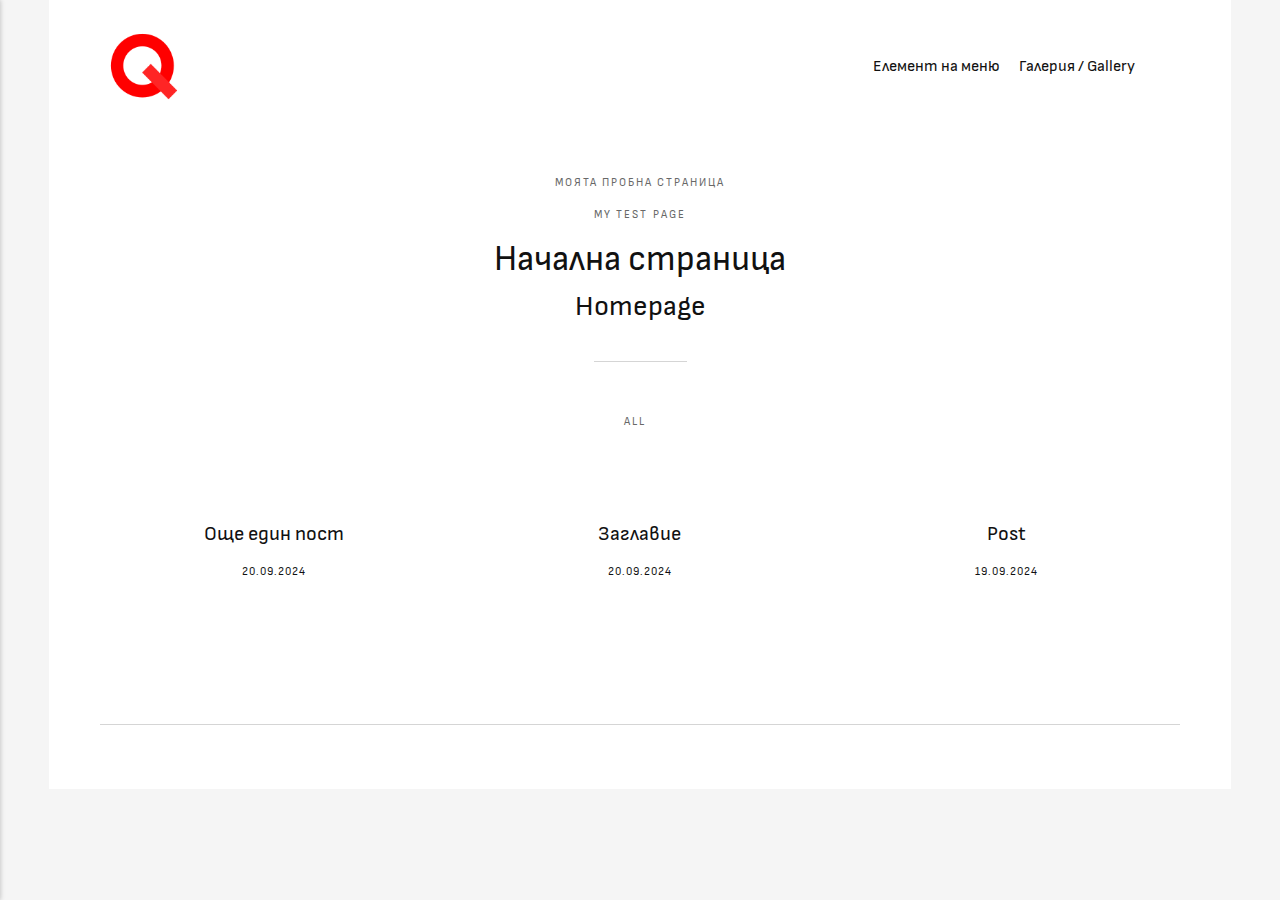
<file: index.html>
<!DOCTYPE html><html lang="bg"><head><meta charset="utf-8"><meta http-equiv="X-UA-Compatible" content="IE=edge"><meta name="viewport" content="width=device-width,initial-scale=1"><title>Test website</title><meta name="generator" content="Publii Open-Source CMS for Static Site"><link rel="canonical" href="https://kiiiiiiiiavailable.github.io/"><link rel="alternate" type="application/atom+xml" href="https://kiiiiiiiiavailable.github.io/feed.xml"><link rel="alternate" type="application/json" href="https://kiiiiiiiiavailable.github.io/feed.json"><link rel="shortcut icon" href="https://kiiiiiiiiavailable.github.io/media/website/textformat.png" type="image/x-icon"><link rel="preload" href="https://kiiiiiiiiavailable.github.io/assets/dynamic/fonts/sofiasans/sofiasans.woff2" as="font" type="font/woff2" crossorigin><link rel="stylesheet" href="https://kiiiiiiiiavailable.github.io/assets/css/style.css?v=aadd83b66fa2fa321edadd2d29814241"><script type="application/ld+json">{"@context":"http://schema.org","@type":"Organization","name":"Test website","logo":"https://kiiiiiiiiavailable.github.io/media/website/quiz.png","url":"https://kiiiiiiiiavailable.github.io/"}</script><noscript><style>img[loading] {
                    opacity: 1;
                }</style></noscript></head><body class="home-template"><div class="container"><header class="header" id="js-header"><a href="https://kiiiiiiiiavailable.github.io/" class="logo"><img src="https://kiiiiiiiiavailable.github.io/media/website/quiz.png" alt="Test website" width="128" height="128"></a><nav class="navbar js-navbar"><button class="navbar__toggle js-toggle" aria-label="Меню"><span class="navbar__toggle-box"><span class="navbar__toggle-inner">Меню</span></span></button><ul class="navbar__menu"><li class="has-submenu"><a href="https://kiiiiiiiiavailable.github.io/page/" target="_self" aria-haspopup="true">Елемент на меню</a><ul class="navbar__submenu level-2" aria-hidden="true"><li><a href="https://kiiiiiiiiavailable.github.io/another-page/" target="_self">Елемент на подменю</a></li></ul></li><li><a href="https://kiiiiiiiiavailable.github.io/gallery/" target="_self">Галерия / Gallery</a></li></ul></nav></header><main><section class="hero wrapper"><p>Моята пробна страница</p><p>My test page</p><h1>Начална страница</h1><h2>Homepage</h2></section><nav class="filter" aria-label="Филтиране на съдържание"><ul class="filter__button-group"><li><button class="filter__item is-active" data-filter="*">All</button></li></ul></nav><section class="l-col l-col--3"><article class="c-card"><a href="https://kiiiiiiiiavailable.github.io/oshche-edin-post/" class="c-card__link"><div class="c-card__body"><div class="c-card__text"><h2>Още един пост</h2><time datetime="2024-09-20T10:17">20.09.2024</time></div></div></a></article><article class="c-card"><a href="https://kiiiiiiiiavailable.github.io/zaglavie/" class="c-card__link"><div class="c-card__body"><div class="c-card__text"><h2>Заглавие</h2><time datetime="2024-09-20T09:18">20.09.2024</time></div></div></a></article><article class="c-card"><a href="https://kiiiiiiiiavailable.github.io/post/" class="c-card__link"><div class="c-card__body"><div class="c-card__text"><h2>Post</h2><time datetime="2024-09-19T21:05">19.09.2024</time></div></div></a></article></section></main><footer class="footer"><div class="footer__copyright"></div></footer></div><script defer="defer" src="https://kiiiiiiiiavailable.github.io/assets/js/scripts.min.js?v=4268bfae06e330d473c424d50f09abda"></script><script>window.publiiThemeMenuConfig={mobileMenuMode:'sidebar',animationSpeed:300,submenuWidth: 'auto',doubleClickTime:500,mobileMenuExpandableSubmenus:true,relatedContainerForOverlayMenuSelector:'.navbar'};</script><script defer="defer" src="https://kiiiiiiiiavailable.github.io/assets/js/isotope.pkgd.min.js?v=2afcff647ed260006faa71c8e779e8d4"></script><script>window.addEventListener("DOMContentLoaded",function(){var j=new Isotope(".l-col",{itemSelector:".c-card",percentPosition:true,layoutMode:"fitRows",transitionDuration:"0.6s",masonry:{columnWidth:".c-card"}});var g=document.querySelector(".filter__button-group");if(g){g.addEventListener("click",function(i){if(!matchesSelector(i.target,"button")){return}var k=i.target.getAttribute("data-filter");k=k;j.arrange({filter:k})});var b=document.querySelectorAll(".filter__button-group");for(var c=0,e=b.length;c<e;c++){var d=b[c];h(d)}function h(i){i.addEventListener("click",function(k){if(!matchesSelector(k.target,"button")){return}i.querySelector(".is-active").classList.remove("is-active");k.target.classList.add("is-active")})}}var a=document.querySelector(".l-col");var f=document.querySelectorAll(".c-card");a.classList.add("is-visible");j.revealItemElements(f)});</script><script>/*<![CDATA[*/var images=document.querySelectorAll("img[loading]");for(var i=0;i<images.length;i++){if(images[i].complete){images[i].classList.add("is-loaded")}else{images[i].addEventListener("load",function(){this.classList.add("is-loaded")},false)}};/*]]>*/</script></body></html>
</file>
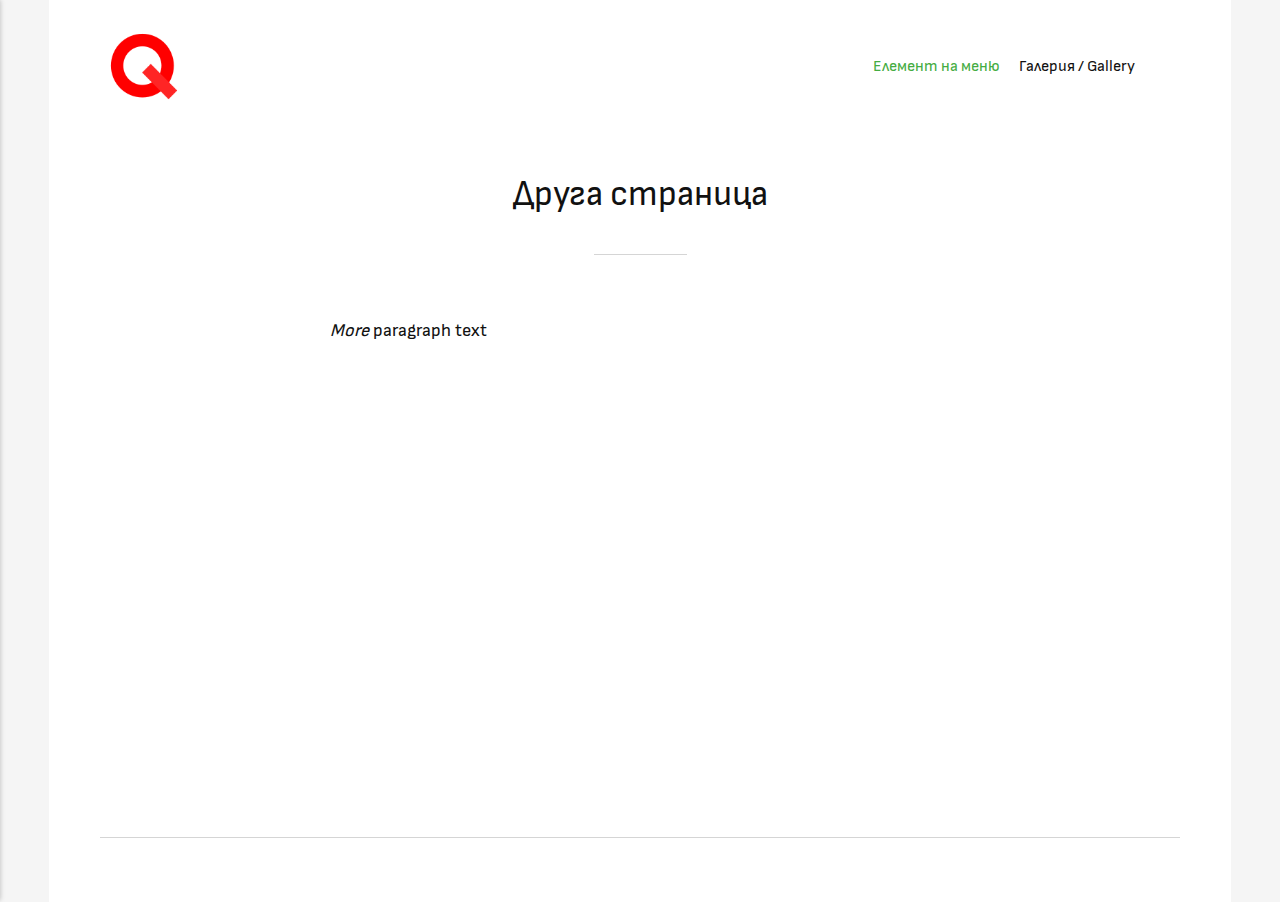
<file: another-page/index.html>
<!DOCTYPE html><html lang="bg"><head><meta charset="utf-8"><meta http-equiv="X-UA-Compatible" content="IE=edge"><meta name="viewport" content="width=device-width,initial-scale=1"><title>Друга страница - Test website</title><meta name="description" content="More paragraph text"><meta name="generator" content="Publii Open-Source CMS for Static Site"><link rel="canonical" href="https://kiiiiiiiiavailable.github.io/another-page/"><link rel="alternate" type="application/atom+xml" href="https://kiiiiiiiiavailable.github.io/feed.xml"><link rel="alternate" type="application/json" href="https://kiiiiiiiiavailable.github.io/feed.json"><link rel="shortcut icon" href="https://kiiiiiiiiavailable.github.io/media/website/textformat.png" type="image/x-icon"><link rel="preload" href="https://kiiiiiiiiavailable.github.io/assets/dynamic/fonts/sofiasans/sofiasans.woff2" as="font" type="font/woff2" crossorigin><link rel="stylesheet" href="https://kiiiiiiiiavailable.github.io/assets/css/style.css?v=aadd83b66fa2fa321edadd2d29814241"><script type="application/ld+json">{"@context":"http://schema.org","@type":"Article","mainEntityOfPage":{"@type":"WebPage","@id":"https://kiiiiiiiiavailable.github.io/another-page/"},"headline":"Друга страница","datePublished":"2024-09-19T21:02","dateModified":"2024-09-20T10:10","image":{"@type":"ImageObject","url":"https://kiiiiiiiiavailable.github.io/media/website/quiz.png","height":128,"width":128},"description":"More paragraph text","author":{"@type":"Person","name":"Test","url":"https://kiiiiiiiiavailable.github.io/authors/test/"},"publisher":{"@type":"Organization","name":"Test","logo":{"@type":"ImageObject","url":"https://kiiiiiiiiavailable.github.io/media/website/quiz.png","height":128,"width":128}}}</script><noscript><style>img[loading] {
                    opacity: 1;
                }</style></noscript></head><body class="page-template"><div class="container"><header class="header" id="js-header"><a href="https://kiiiiiiiiavailable.github.io/" class="logo"><img src="https://kiiiiiiiiavailable.github.io/media/website/quiz.png" alt="Test website" width="128" height="128"></a><nav class="navbar js-navbar"><button class="navbar__toggle js-toggle" aria-label="Меню"><span class="navbar__toggle-box"><span class="navbar__toggle-inner">Меню</span></span></button><ul class="navbar__menu"><li class="active-parent has-submenu"><a href="https://kiiiiiiiiavailable.github.io/page/" target="_self" aria-haspopup="true">Елемент на меню</a><ul class="navbar__submenu level-2" aria-hidden="true"><li class="active"><a href="https://kiiiiiiiiavailable.github.io/another-page/" target="_self">Елемент на подменю</a></li></ul></li><li><a href="https://kiiiiiiiiavailable.github.io/gallery/" target="_self">Галерия / Gallery</a></li></ul></nav></header><main class="page"><article class="content wrapper"><header class="hero"><h1 class="content__title">Друга страница</h1></header><div class="content__entry"><p><em><strong>More</strong></em> paragraph text</p><figure class="post__video"><iframe loading="lazy" width="697" height="391" style="width: 697px; height: 391px;" src="https://www.youtube.com/embed/u9lj-c29dxI" allowfullscreen="allowfullscreen" data-mce-fragment="1"></iframe></figure></div></article></main><footer class="footer"><div class="footer__copyright"></div></footer></div><script defer="defer" src="https://kiiiiiiiiavailable.github.io/assets/js/scripts.min.js?v=4268bfae06e330d473c424d50f09abda"></script><script>window.publiiThemeMenuConfig={mobileMenuMode:'sidebar',animationSpeed:300,submenuWidth: 'auto',doubleClickTime:500,mobileMenuExpandableSubmenus:true,relatedContainerForOverlayMenuSelector:'.navbar'};</script><script>/*<![CDATA[*/var images=document.querySelectorAll("img[loading]");for(var i=0;i<images.length;i++){if(images[i].complete){images[i].classList.add("is-loaded")}else{images[i].addEventListener("load",function(){this.classList.add("is-loaded")},false)}};/*]]>*/</script></body></html>
</file>
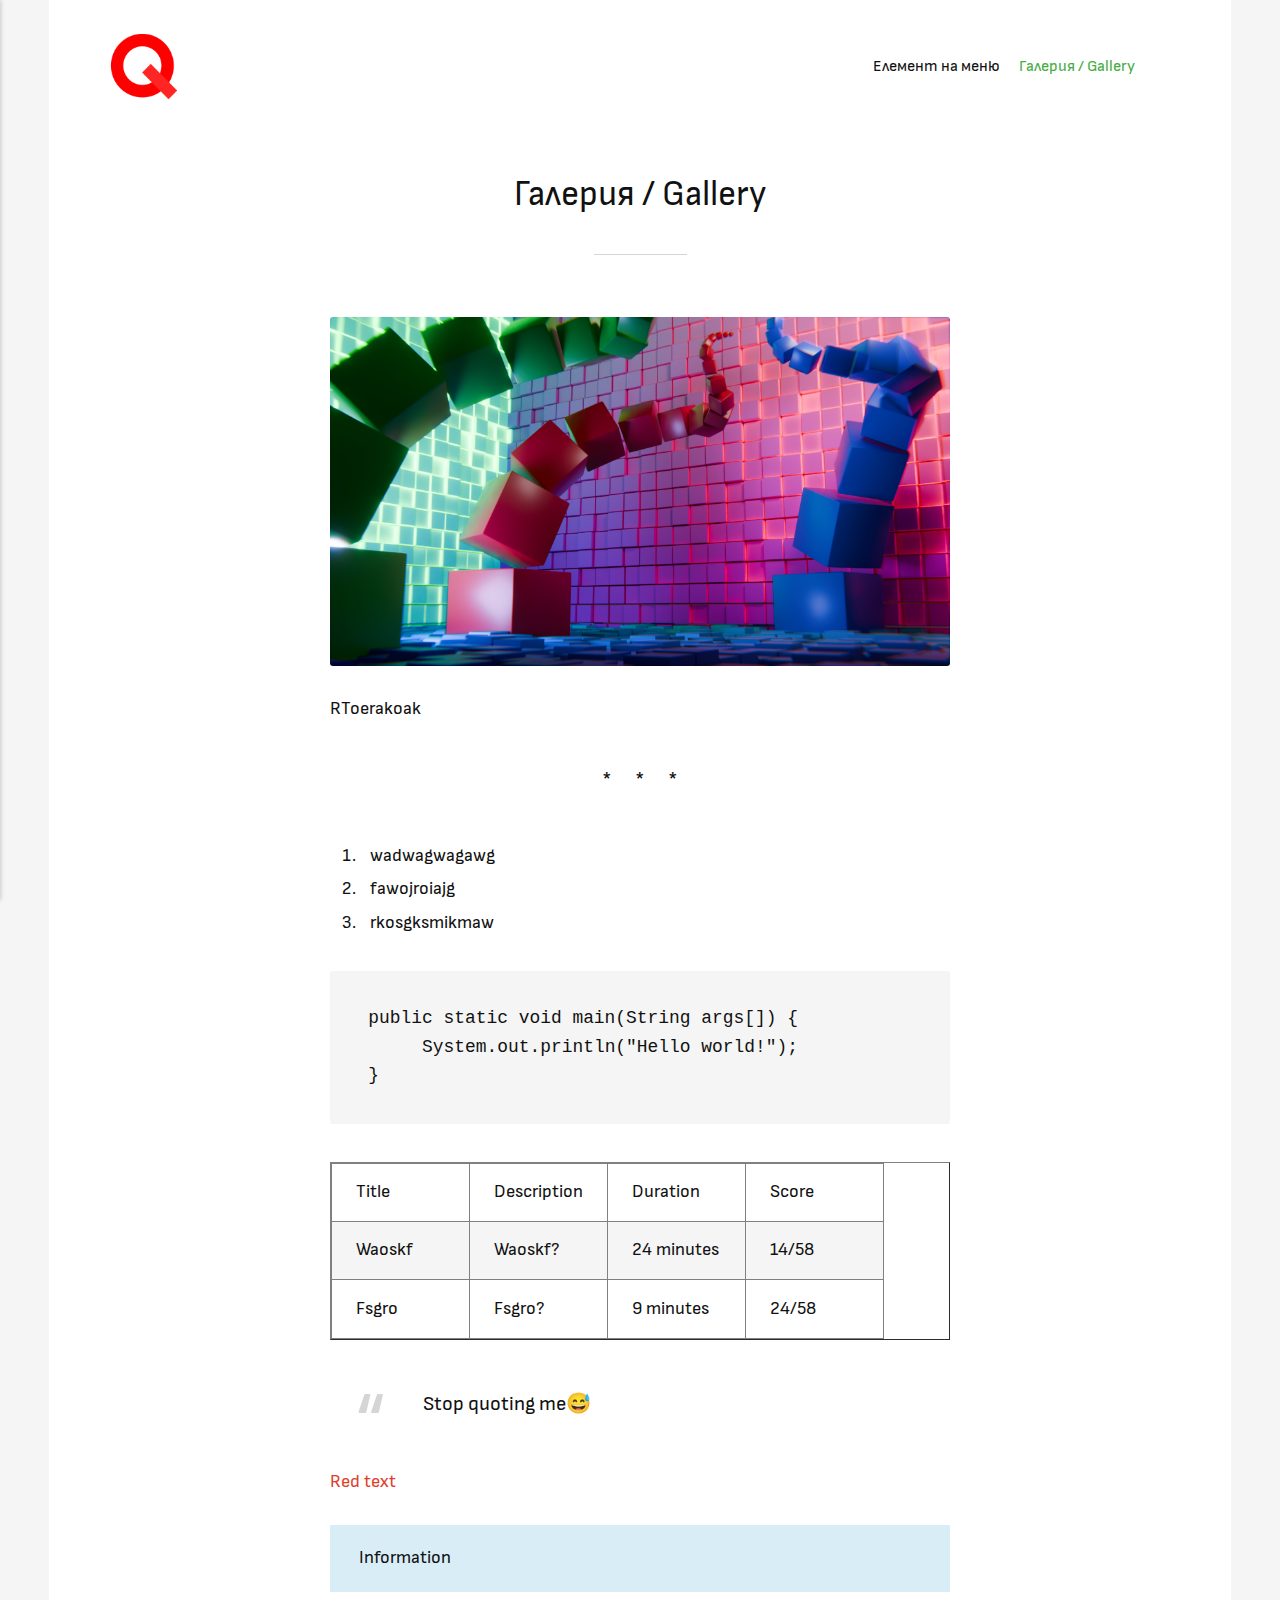
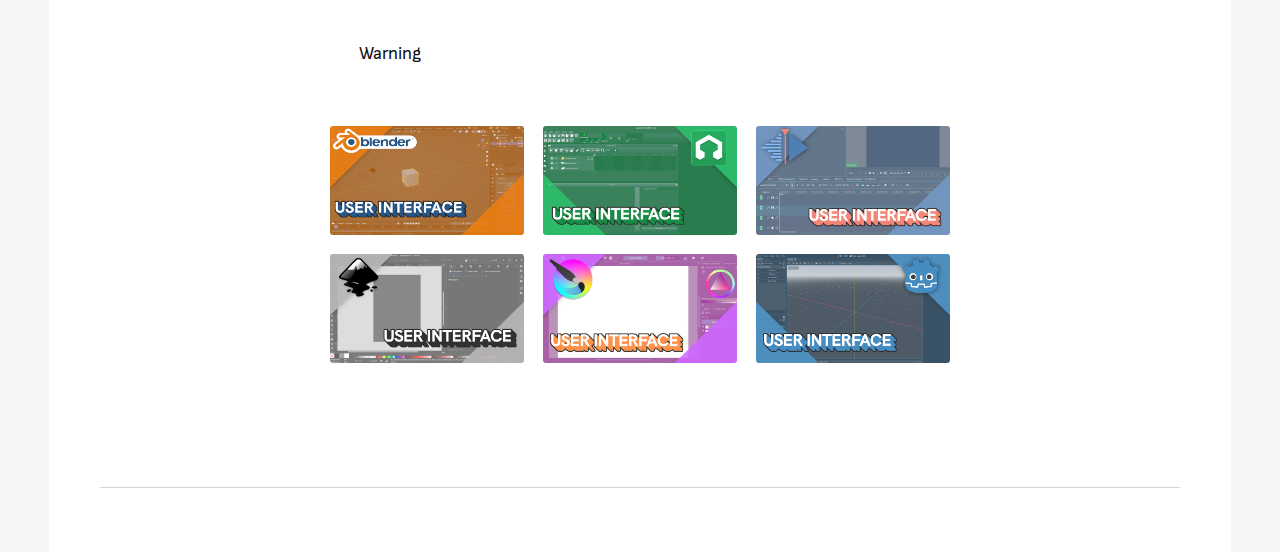
<file: gallery/index.html>
<!DOCTYPE html><html lang="bg"><head><meta charset="utf-8"><meta http-equiv="X-UA-Compatible" content="IE=edge"><meta name="viewport" content="width=device-width,initial-scale=1"><title>Галерия / Gallery - Test website</title><meta name="generator" content="Publii Open-Source CMS for Static Site"><link rel="canonical" href="https://kiiiiiiiiavailable.github.io/gallery/"><link rel="alternate" type="application/atom+xml" href="https://kiiiiiiiiavailable.github.io/feed.xml"><link rel="alternate" type="application/json" href="https://kiiiiiiiiavailable.github.io/feed.json"><link rel="shortcut icon" href="https://kiiiiiiiiavailable.github.io/media/website/textformat.png" type="image/x-icon"><link rel="preload" href="https://kiiiiiiiiavailable.github.io/assets/dynamic/fonts/sofiasans/sofiasans.woff2" as="font" type="font/woff2" crossorigin><link rel="stylesheet" href="https://kiiiiiiiiavailable.github.io/assets/css/style.css?v=aadd83b66fa2fa321edadd2d29814241"><link rel="stylesheet" href="https://kiiiiiiiiavailable.github.io/assets/css/photoswipe.css?v=da6e9be0fa855edd3610e97c1d4e38d9"><script type="application/ld+json">{"@context":"http://schema.org","@type":"Article","mainEntityOfPage":{"@type":"WebPage","@id":"https://kiiiiiiiiavailable.github.io/gallery/"},"headline":"Галерия / Gallery","datePublished":"2024-09-19T21:37","dateModified":"2024-09-20T10:11","image":{"@type":"ImageObject","url":"https://kiiiiiiiiavailable.github.io/media/website/quiz.png","height":128,"width":128},"description":"<figure class=\"post__image\"><img loading=\"lazy\"  src=\"https://kiiiiiiiiavailable.github.io/media/posts/4/abstract.png\" alt=\"\" width=\"1920\" height=\"1080\"></figure>\n","author":{"@type":"Person","name":"Test","url":"https://kiiiiiiiiavailable.github.io/authors/test/"},"publisher":{"@type":"Organization","name":"Test","logo":{"@type":"ImageObject","url":"https://kiiiiiiiiavailable.github.io/media/website/quiz.png","height":128,"width":128}}}</script><noscript><style>img[loading] {
                    opacity: 1;
                }</style></noscript></head><body class="page-template"><div class="container"><header class="header" id="js-header"><a href="https://kiiiiiiiiavailable.github.io/" class="logo"><img src="https://kiiiiiiiiavailable.github.io/media/website/quiz.png" alt="Test website" width="128" height="128"></a><nav class="navbar js-navbar"><button class="navbar__toggle js-toggle" aria-label="Меню"><span class="navbar__toggle-box"><span class="navbar__toggle-inner">Меню</span></span></button><ul class="navbar__menu"><li class="has-submenu"><a href="https://kiiiiiiiiavailable.github.io/page/" target="_self" aria-haspopup="true">Елемент на меню</a><ul class="navbar__submenu level-2" aria-hidden="true"><li><a href="https://kiiiiiiiiavailable.github.io/another-page/" target="_self">Елемент на подменю</a></li></ul></li><li class="active"><a href="https://kiiiiiiiiavailable.github.io/gallery/" target="_self">Галерия / Gallery</a></li></ul></nav></header><main class="page"><article class="content wrapper"><header class="hero"><h1 class="content__title">Галерия / Gallery</h1></header><div class="content__entry"><figure class="post__image"><img loading="lazy" src="https://kiiiiiiiiavailable.github.io/media/posts/4/abstract.png" alt="" width="1920" height="1080"></figure><p>RToerakoak</p><hr><ol><li>wadwagwagawg</li><li>fawojroiajg</li><li>rkosgksmikmaw</li></ol><pre class="language-java"><code>public static void main(String args[]) {
     System.out.println("Hello world!");
}</code></pre><table style="border-collapse: collapse; width: 100%;" border="1"><tbody><tr><td style="width: 24.9644%;"><strong>Title</strong></td><td style="width: 24.9644%;"><strong>Description</strong></td><td style="width: 24.9644%;"><strong>Duration</strong></td><td style="width: 24.9644%;"><strong>Score</strong></td></tr><tr><td style="width: 24.9644%;">Waoskf</td><td style="width: 24.9644%;">Waoskf?</td><td style="width: 24.9644%;">24 minutes</td><td style="width: 24.9644%;">14/58</td></tr><tr><td style="width: 24.9644%;">Fsgro</td><td style="width: 24.9644%;">Fsgro?</td><td style="width: 24.9644%;">9 minutes</td><td style="width: 24.9644%;">24/58</td></tr></tbody></table><blockquote><p>Stop quoting me😅</p></blockquote><p><span style="color: #e03e2d;">Red text</span></p><p class="msg msg--info">Information</p><p class="msg msg--warning">Warning</p><div class="gallery-wrapper"><div class="gallery" data-is-empty="false" data-translation="Add images" data-columns="3"><figure class="gallery__item"><a href="https://kiiiiiiiiavailable.github.io/media/posts/4/gallery/yt-thumbnail00001.png" data-size="1280x720"><img loading="lazy" src="https://kiiiiiiiiavailable.github.io/media/posts/4/gallery/yt-thumbnail00001-thumbnail.png" alt="" width="720" height="405"></a></figure><figure class="gallery__item"><a href="https://kiiiiiiiiavailable.github.io/media/posts/4/gallery/yt-thumbnail00002.png" data-size="1280x720"><img loading="lazy" src="https://kiiiiiiiiavailable.github.io/media/posts/4/gallery/yt-thumbnail00002-thumbnail.png" alt="" width="720" height="405"></a></figure><figure class="gallery__item"><a href="https://kiiiiiiiiavailable.github.io/media/posts/4/gallery/yt-thumbnail00003.png" data-size="1280x720"><img loading="lazy" src="https://kiiiiiiiiavailable.github.io/media/posts/4/gallery/yt-thumbnail00003-thumbnail.png" alt="" width="720" height="405"></a></figure><figure class="gallery__item"><a href="https://kiiiiiiiiavailable.github.io/media/posts/4/gallery/yt-thumbnail00004.png" data-size="1280x720"><img loading="lazy" src="https://kiiiiiiiiavailable.github.io/media/posts/4/gallery/yt-thumbnail00004-thumbnail.png" alt="" width="720" height="405"></a></figure><figure class="gallery__item"><a href="https://kiiiiiiiiavailable.github.io/media/posts/4/gallery/yt-thumbnail00005.png" data-size="1280x720"><img loading="lazy" src="https://kiiiiiiiiavailable.github.io/media/posts/4/gallery/yt-thumbnail00005-thumbnail.png" alt="" width="720" height="405"></a></figure><figure class="gallery__item"><a href="https://kiiiiiiiiavailable.github.io/media/posts/4/gallery/yt-thumbnail00006.png" data-size="1280x720"><img loading="lazy" src="https://kiiiiiiiiavailable.github.io/media/posts/4/gallery/yt-thumbnail00006-thumbnail.png" alt="" width="720" height="405"></a></figure></div></div></div></article></main><footer class="footer"><div class="footer__copyright"></div></footer></div><script defer="defer" src="https://kiiiiiiiiavailable.github.io/assets/js/scripts.min.js?v=4268bfae06e330d473c424d50f09abda"></script><script>window.publiiThemeMenuConfig={mobileMenuMode:'sidebar',animationSpeed:300,submenuWidth: 'auto',doubleClickTime:500,mobileMenuExpandableSubmenus:true,relatedContainerForOverlayMenuSelector:'.navbar'};</script><script>/*<![CDATA[*/var images=document.querySelectorAll("img[loading]");for(var i=0;i<images.length;i++){if(images[i].complete){images[i].classList.add("is-loaded")}else{images[i].addEventListener("load",function(){this.classList.add("is-loaded")},false)}};/*]]>*/</script><script defer="defer" src="https://kiiiiiiiiavailable.github.io/assets/js/photoswipe.min.js?v=017385b552f7e0d979e2e2fe6f324015"></script><script defer="defer" src="https://kiiiiiiiiavailable.github.io/assets/js/photoswipe-ui-default.min.js?v=d067f0883540b1ddda0e2c9ad1b14260"></script><script>var initPhotoSwipeFromDOM=function(gallerySelector){var parseThumbnailElements=function(el){var thumbElements=el.childNodes,numNodes=thumbElements.length,items=[],figureEl,linkEl,size,item;for(var i=0;i<numNodes;i++){figureEl=thumbElements[i];if(figureEl.nodeType!==1){continue;}
   linkEl=figureEl.children[0];size=linkEl.getAttribute('data-size').split('x');item={src:linkEl.getAttribute('href'),w:parseInt(size[0],10),h:parseInt(size[1],10)};if(figureEl.children.length>1){item.title=figureEl.children[1].innerHTML;}
   if(linkEl.children.length>0){item.msrc=linkEl.children[0].getAttribute('src');}
   item.el=figureEl;items.push(item);}
   return items;};var closest=function closest(el,fn){return el&&(fn(el)?el:closest(el.parentNode,fn));};var onThumbnailsClick=function(e){e=e||window.event;e.preventDefault?e.preventDefault():e.returnValue=false;var eTarget=e.target||e.srcElement;var clickedListItem=closest(eTarget,function(el){return(el.tagName&&el.tagName.toUpperCase()==='FIGURE');});if(!clickedListItem){return;}
   var clickedGallery=clickedListItem.parentNode,childNodes=clickedListItem.parentNode.childNodes,numChildNodes=childNodes.length,nodeIndex=0,index;for(var i=0;i<numChildNodes;i++){if(childNodes[i].nodeType!==1){continue;}
   if(childNodes[i]===clickedListItem){index=nodeIndex;break;}
   nodeIndex++;}
   if(index>=0){openPhotoSwipe(index,clickedGallery);}
   return false;};var photoswipeParseHash=function(){var hash=window.location.hash.substring(1),params={};if(hash.length<5){return params;}
   var vars=hash.split('&');for(var i=0;i<vars.length;i++){if(!vars[i]){continue;}
   var pair=vars[i].split('=');if(pair.length<2){continue;}
   params[pair[0]]=pair[1];}
   if(params.gid){params.gid=parseInt(params.gid,10);}
   return params;};var openPhotoSwipe=function(index,galleryElement,disableAnimation,fromURL){var pswpElement=document.querySelectorAll('.pswp')[0],gallery,options,items;items=parseThumbnailElements(galleryElement);options={galleryUID:galleryElement.getAttribute('data-pswp-uid'),getThumbBoundsFn:function(index){var thumbnail=items[index].el.getElementsByTagName('img')[0],pageYScroll=window.pageYOffset||document.documentElement.scrollTop,rect=thumbnail.getBoundingClientRect();return{x:rect.left,y:rect.top+pageYScroll,w:rect.width};},
   mainClass:'pswp--dark',
   preload: [1,2],
   hideAnimationDuration:200,
   showAnimationDuration:0,
   bgOpacity: 0.7,
   showHideOpacity:true,
   closeOnScroll: true,
   arrowKeys: true,
   closeEl: true,
   captionEl: true,
   fullscreenEl: true,
   zoomEl: true,
   shareEl: true,
   counterEl: true,
   arrowEl: true,
   preloaderEl: true
   };if(fromURL){if(options.galleryPIDs){for(var j=0;j<items.length;j++){if(items[j].pid==index){options.index=j;break;}}}else{options.index=parseInt(index,10)-1;}}else{options.index=parseInt(index,10);}
   if(isNaN(options.index)){return;}
   if(disableAnimation){options.showAnimationDuration=0;}
   gallery=new PhotoSwipe(pswpElement,PhotoSwipeUI_Default,items,options);gallery.init();gallery.options.escKey=true;};var galleryElements=document.querySelectorAll(gallerySelector);for(var i=0,l=galleryElements.length;i<l;i++){galleryElements[i].setAttribute('data-pswp-uid',i+1);galleryElements[i].onclick=onThumbnailsClick;}
   var hashData=photoswipeParseHash();if(hashData.pid&&hashData.gid){openPhotoSwipe(hashData.pid,galleryElements[hashData.gid-1],true,true);}};window.addEventListener('load', function () {initPhotoSwipeFromDOM('.gallery');}, false);</script><div class="pswp" tabindex="-1" role="dialog" aria-hidden="true"><div class="pswp__bg"></div><div class="pswp__scroll-wrap"><div class="pswp__container"><div class="pswp__item"></div><div class="pswp__item"></div><div class="pswp__item"></div></div><div class="pswp__ui pswp__ui--hidden"><div class="pswp__top-bar"><div class="pswp__counter"></div><button class="pswp__button pswp__button--close" title="Close (Esc)"></button><button class="pswp__button pswp__button--share" title="Share"></button><button class="pswp__button pswp__button--fs" title="Toggle fullscreen"></button><button class="pswp__button pswp__button--zoom" title="Zoom in/out"></button><div class="pswp__preloader"><div class="pswp__preloader__icn"><div class="pswp__preloader__cut"><div class="pswp__preloader__donut"></div></div></div></div></div><div class="pswp__share-modal pswp__share-modal--hidden pswp__single-tap"><div class="pswp__share-tooltip"></div></div><button class="pswp__button pswp__button--arrow--left" title="Previous (arrow left)"></button><button class="pswp__button pswp__button--arrow--right" title="Next (arrow right)"></button><div class="pswp__caption"><div class="pswp__caption__center"></div></div></div></div></div></body></html>
</file>
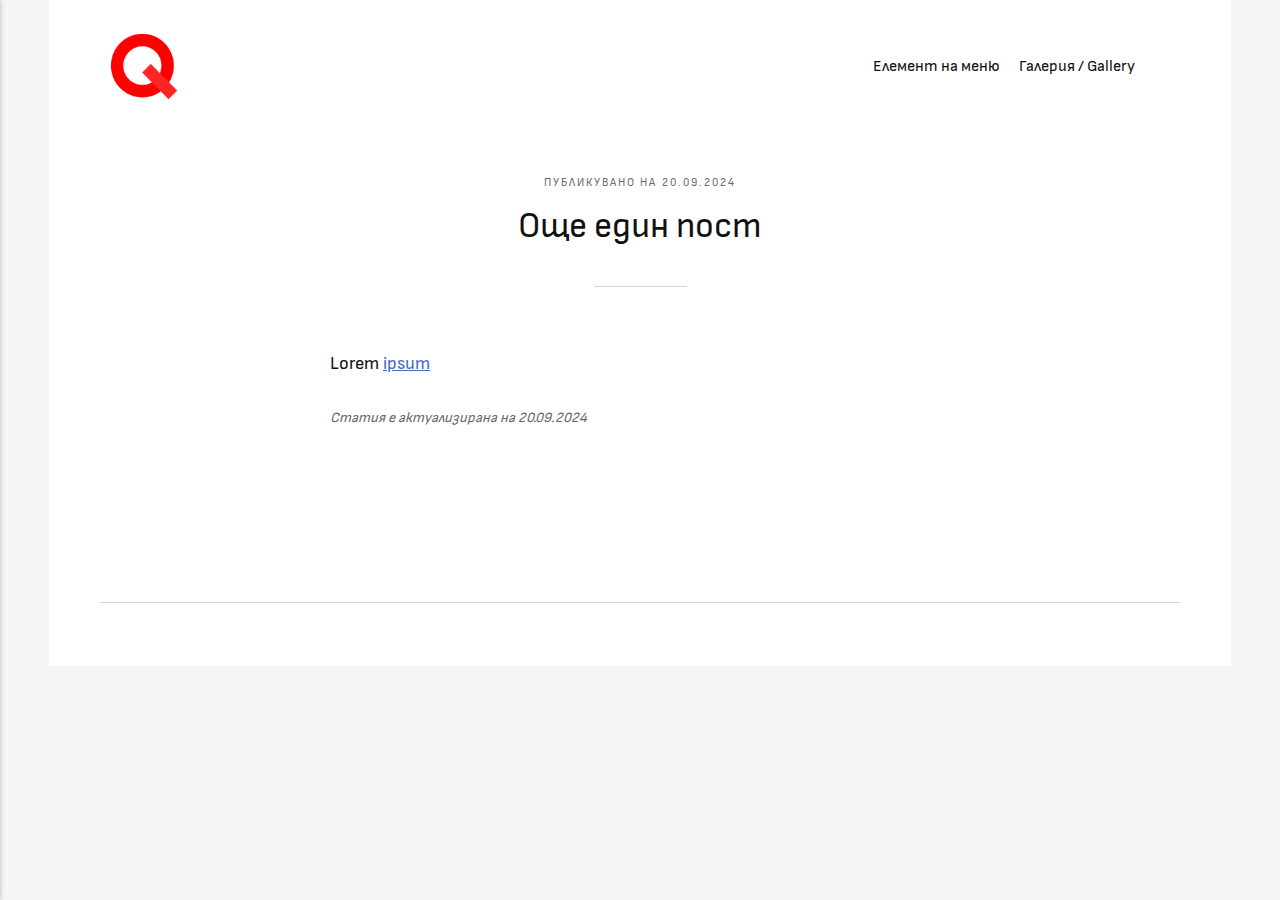
<file: oshche-edin-post/index.html>
<!DOCTYPE html><html lang="bg"><head><meta charset="utf-8"><meta http-equiv="X-UA-Compatible" content="IE=edge"><meta name="viewport" content="width=device-width,initial-scale=1"><title>Още един пост - Test website</title><meta name="description" content="Lorem ipsum"><meta name="generator" content="Publii Open-Source CMS for Static Site"><link rel="canonical" href="https://kiiiiiiiiavailable.github.io/oshche-edin-post/"><link rel="alternate" type="application/atom+xml" href="https://kiiiiiiiiavailable.github.io/feed.xml"><link rel="alternate" type="application/json" href="https://kiiiiiiiiavailable.github.io/feed.json"><link rel="shortcut icon" href="https://kiiiiiiiiavailable.github.io/media/website/textformat.png" type="image/x-icon"><link rel="preload" href="https://kiiiiiiiiavailable.github.io/assets/dynamic/fonts/sofiasans/sofiasans.woff2" as="font" type="font/woff2" crossorigin><link rel="stylesheet" href="https://kiiiiiiiiavailable.github.io/assets/css/style.css?v=aadd83b66fa2fa321edadd2d29814241"><script type="application/ld+json">{"@context":"http://schema.org","@type":"Article","mainEntityOfPage":{"@type":"WebPage","@id":"https://kiiiiiiiiavailable.github.io/oshche-edin-post/"},"headline":"Още един пост","datePublished":"2024-09-20T10:17","dateModified":"2024-09-20T10:17","image":{"@type":"ImageObject","url":"https://kiiiiiiiiavailable.github.io/media/website/quiz.png","height":128,"width":128},"description":"Lorem ipsum","author":{"@type":"Person","name":"Test","url":"https://kiiiiiiiiavailable.github.io/authors/test/"},"publisher":{"@type":"Organization","name":"Test","logo":{"@type":"ImageObject","url":"https://kiiiiiiiiavailable.github.io/media/website/quiz.png","height":128,"width":128}}}</script><noscript><style>img[loading] {
                    opacity: 1;
                }</style></noscript></head><body class="post-template"><div class="container"><header class="header" id="js-header"><a href="https://kiiiiiiiiavailable.github.io/" class="logo"><img src="https://kiiiiiiiiavailable.github.io/media/website/quiz.png" alt="Test website" width="128" height="128"></a><nav class="navbar js-navbar"><button class="navbar__toggle js-toggle" aria-label="Меню"><span class="navbar__toggle-box"><span class="navbar__toggle-inner">Меню</span></span></button><ul class="navbar__menu"><li class="has-submenu"><a href="https://kiiiiiiiiavailable.github.io/page/" target="_self" aria-haspopup="true">Елемент на меню</a><ul class="navbar__submenu level-2" aria-hidden="true"><li><a href="https://kiiiiiiiiavailable.github.io/another-page/" target="_self">Елемент на подменю</a></li></ul></li><li><a href="https://kiiiiiiiiavailable.github.io/gallery/" target="_self">Галерия / Gallery</a></li></ul></nav></header><main class="post"><article class="content wrapper"><header class="hero"><p class="content__meta">Публикувано на <time datetime="2024-09-20T10:17">20.09.2024</time></p><h1 class="content__title">Още един пост</h1></header><div class="content__entry"><p>Lorem <a href="https://kiiiiiiiiavailable.github.io/gallery/" target="_blank" rel="noopener noreferrer">ipsum</a></p></div><footer class="content__footer"><div class="content__last-updated">Статия е актуализирана на 20.09.2024</div><div class="content__footer__col"></div></footer></article></main><footer class="footer"><div class="footer__copyright"></div></footer></div><script defer="defer" src="https://kiiiiiiiiavailable.github.io/assets/js/scripts.min.js?v=4268bfae06e330d473c424d50f09abda"></script><script>window.publiiThemeMenuConfig={mobileMenuMode:'sidebar',animationSpeed:300,submenuWidth: 'auto',doubleClickTime:500,mobileMenuExpandableSubmenus:true,relatedContainerForOverlayMenuSelector:'.navbar'};</script><script>/*<![CDATA[*/var images=document.querySelectorAll("img[loading]");for(var i=0;i<images.length;i++){if(images[i].complete){images[i].classList.add("is-loaded")}else{images[i].addEventListener("load",function(){this.classList.add("is-loaded")},false)}};/*]]>*/</script></body></html>
</file>
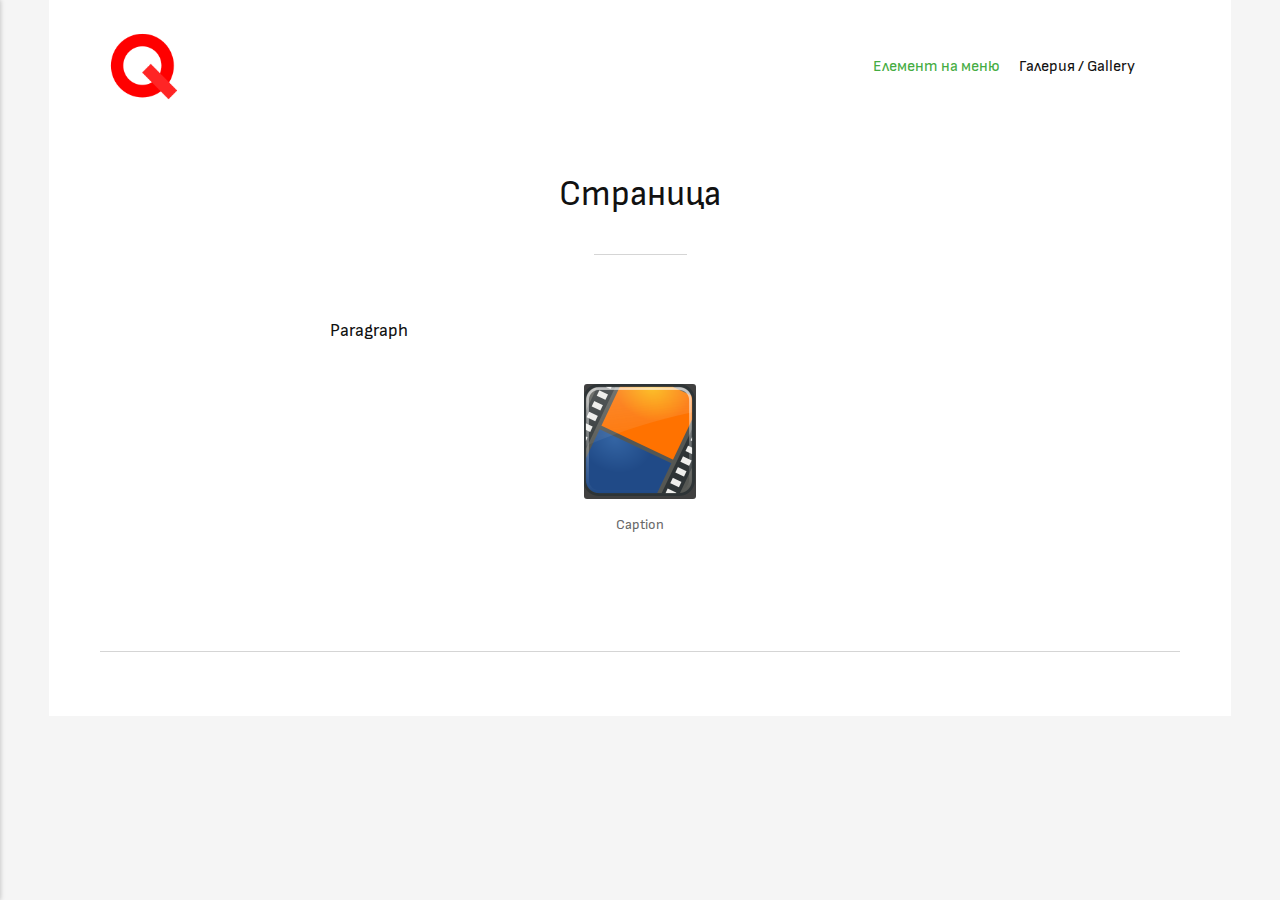
<file: page/index.html>
<!DOCTYPE html><html lang="bg"><head><meta charset="utf-8"><meta http-equiv="X-UA-Compatible" content="IE=edge"><meta name="viewport" content="width=device-width,initial-scale=1"><title>Страница - Test website</title><meta name="description" content="Paragraph Caption"><meta name="generator" content="Publii Open-Source CMS for Static Site"><link rel="canonical" href="https://kiiiiiiiiavailable.github.io/page/"><link rel="alternate" type="application/atom+xml" href="https://kiiiiiiiiavailable.github.io/feed.xml"><link rel="alternate" type="application/json" href="https://kiiiiiiiiavailable.github.io/feed.json"><link rel="shortcut icon" href="https://kiiiiiiiiavailable.github.io/media/website/textformat.png" type="image/x-icon"><link rel="preload" href="https://kiiiiiiiiavailable.github.io/assets/dynamic/fonts/sofiasans/sofiasans.woff2" as="font" type="font/woff2" crossorigin><link rel="stylesheet" href="https://kiiiiiiiiavailable.github.io/assets/css/style.css?v=aadd83b66fa2fa321edadd2d29814241"><script type="application/ld+json">{"@context":"http://schema.org","@type":"Article","mainEntityOfPage":{"@type":"WebPage","@id":"https://kiiiiiiiiavailable.github.io/page/"},"headline":"Страница","datePublished":"2024-09-19T20:59","dateModified":"2024-09-20T10:10","image":{"@type":"ImageObject","url":"https://kiiiiiiiiavailable.github.io/media/website/quiz.png","height":128,"width":128},"description":"Paragraph Caption","author":{"@type":"Person","name":"Test","url":"https://kiiiiiiiiavailable.github.io/authors/test/"},"publisher":{"@type":"Organization","name":"Test","logo":{"@type":"ImageObject","url":"https://kiiiiiiiiavailable.github.io/media/website/quiz.png","height":128,"width":128}}}</script><noscript><style>img[loading] {
                    opacity: 1;
                }</style></noscript></head><body class="page-template"><div class="container"><header class="header" id="js-header"><a href="https://kiiiiiiiiavailable.github.io/" class="logo"><img src="https://kiiiiiiiiavailable.github.io/media/website/quiz.png" alt="Test website" width="128" height="128"></a><nav class="navbar js-navbar"><button class="navbar__toggle js-toggle" aria-label="Меню"><span class="navbar__toggle-box"><span class="navbar__toggle-inner">Меню</span></span></button><ul class="navbar__menu"><li class="active has-submenu"><a href="https://kiiiiiiiiavailable.github.io/page/" target="_self" aria-haspopup="true">Елемент на меню</a><ul class="navbar__submenu level-2" aria-hidden="true"><li><a href="https://kiiiiiiiiavailable.github.io/another-page/" target="_self">Елемент на подменю</a></li></ul></li><li><a href="https://kiiiiiiiiavailable.github.io/gallery/" target="_self">Галерия / Gallery</a></li></ul></nav></header><main class="page"><article class="content wrapper"><header class="hero"><h1 class="content__title">Страница</h1></header><div class="content__entry"><p>Paragraph</p><figure class="post__image post__image--center"><img loading="lazy" src="https://kiiiiiiiiavailable.github.io/media/posts/1/2024-02-06_11-23.png" height="115" width="112" alt="alt text"><figcaption>Caption</figcaption></figure></div></article></main><footer class="footer"><div class="footer__copyright"></div></footer></div><script defer="defer" src="https://kiiiiiiiiavailable.github.io/assets/js/scripts.min.js?v=4268bfae06e330d473c424d50f09abda"></script><script>window.publiiThemeMenuConfig={mobileMenuMode:'sidebar',animationSpeed:300,submenuWidth: 'auto',doubleClickTime:500,mobileMenuExpandableSubmenus:true,relatedContainerForOverlayMenuSelector:'.navbar'};</script><script>/*<![CDATA[*/var images=document.querySelectorAll("img[loading]");for(var i=0;i<images.length;i++){if(images[i].complete){images[i].classList.add("is-loaded")}else{images[i].addEventListener("load",function(){this.classList.add("is-loaded")},false)}};/*]]>*/</script></body></html>
</file>
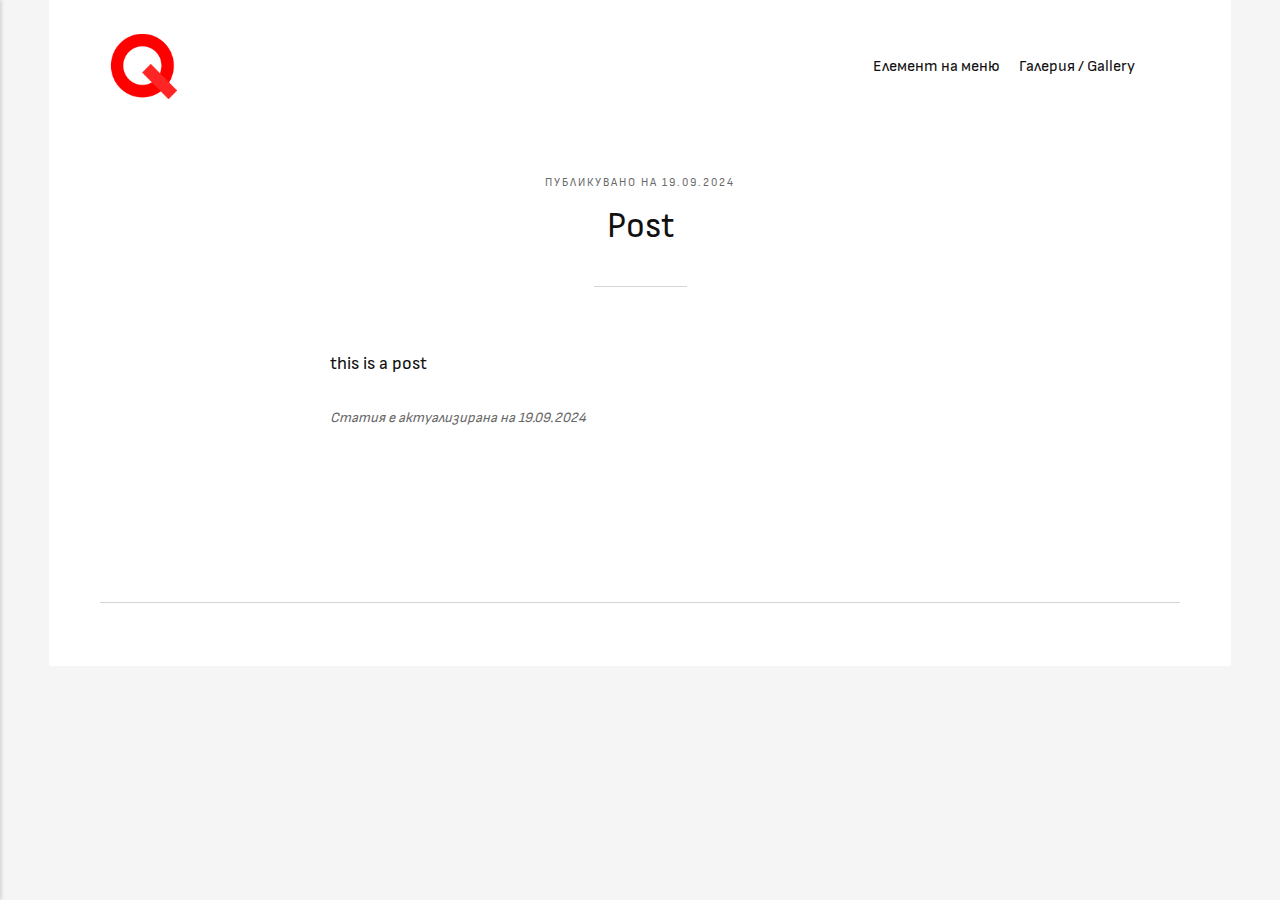
<file: post/index.html>
<!DOCTYPE html><html lang="bg"><head><meta charset="utf-8"><meta http-equiv="X-UA-Compatible" content="IE=edge"><meta name="viewport" content="width=device-width,initial-scale=1"><title>Post - Test website</title><meta name="description" content="this is a post"><meta name="generator" content="Publii Open-Source CMS for Static Site"><link rel="canonical" href="https://kiiiiiiiiavailable.github.io/post/"><link rel="alternate" type="application/atom+xml" href="https://kiiiiiiiiavailable.github.io/feed.xml"><link rel="alternate" type="application/json" href="https://kiiiiiiiiavailable.github.io/feed.json"><link rel="shortcut icon" href="https://kiiiiiiiiavailable.github.io/media/website/textformat.png" type="image/x-icon"><link rel="preload" href="https://kiiiiiiiiavailable.github.io/assets/dynamic/fonts/sofiasans/sofiasans.woff2" as="font" type="font/woff2" crossorigin><link rel="stylesheet" href="https://kiiiiiiiiavailable.github.io/assets/css/style.css?v=aadd83b66fa2fa321edadd2d29814241"><script type="application/ld+json">{"@context":"http://schema.org","@type":"Article","mainEntityOfPage":{"@type":"WebPage","@id":"https://kiiiiiiiiavailable.github.io/post/"},"headline":"Post","datePublished":"2024-09-19T21:05","dateModified":"2024-09-19T21:05","image":{"@type":"ImageObject","url":"https://kiiiiiiiiavailable.github.io/media/website/quiz.png","height":128,"width":128},"description":"this is a post","author":{"@type":"Person","name":"Test","url":"https://kiiiiiiiiavailable.github.io/authors/test/"},"publisher":{"@type":"Organization","name":"Test","logo":{"@type":"ImageObject","url":"https://kiiiiiiiiavailable.github.io/media/website/quiz.png","height":128,"width":128}}}</script><noscript><style>img[loading] {
                    opacity: 1;
                }</style></noscript></head><body class="post-template"><div class="container"><header class="header" id="js-header"><a href="https://kiiiiiiiiavailable.github.io/" class="logo"><img src="https://kiiiiiiiiavailable.github.io/media/website/quiz.png" alt="Test website" width="128" height="128"></a><nav class="navbar js-navbar"><button class="navbar__toggle js-toggle" aria-label="Меню"><span class="navbar__toggle-box"><span class="navbar__toggle-inner">Меню</span></span></button><ul class="navbar__menu"><li class="has-submenu"><a href="https://kiiiiiiiiavailable.github.io/page/" target="_self" aria-haspopup="true">Елемент на меню</a><ul class="navbar__submenu level-2" aria-hidden="true"><li><a href="https://kiiiiiiiiavailable.github.io/another-page/" target="_self">Елемент на подменю</a></li></ul></li><li><a href="https://kiiiiiiiiavailable.github.io/gallery/" target="_self">Галерия / Gallery</a></li></ul></nav></header><main class="post"><article class="content wrapper"><header class="hero"><p class="content__meta">Публикувано на <time datetime="2024-09-19T21:05">19.09.2024</time></p><h1 class="content__title">Post</h1></header><div class="content__entry"><p>this is a post</p></div><footer class="content__footer"><div class="content__last-updated">Статия е актуализирана на 19.09.2024</div><div class="content__footer__col"></div></footer></article></main><footer class="footer"><div class="footer__copyright"></div></footer></div><script defer="defer" src="https://kiiiiiiiiavailable.github.io/assets/js/scripts.min.js?v=4268bfae06e330d473c424d50f09abda"></script><script>window.publiiThemeMenuConfig={mobileMenuMode:'sidebar',animationSpeed:300,submenuWidth: 'auto',doubleClickTime:500,mobileMenuExpandableSubmenus:true,relatedContainerForOverlayMenuSelector:'.navbar'};</script><script>/*<![CDATA[*/var images=document.querySelectorAll("img[loading]");for(var i=0;i<images.length;i++){if(images[i].complete){images[i].classList.add("is-loaded")}else{images[i].addEventListener("load",function(){this.classList.add("is-loaded")},false)}};/*]]>*/</script></body></html>
</file>
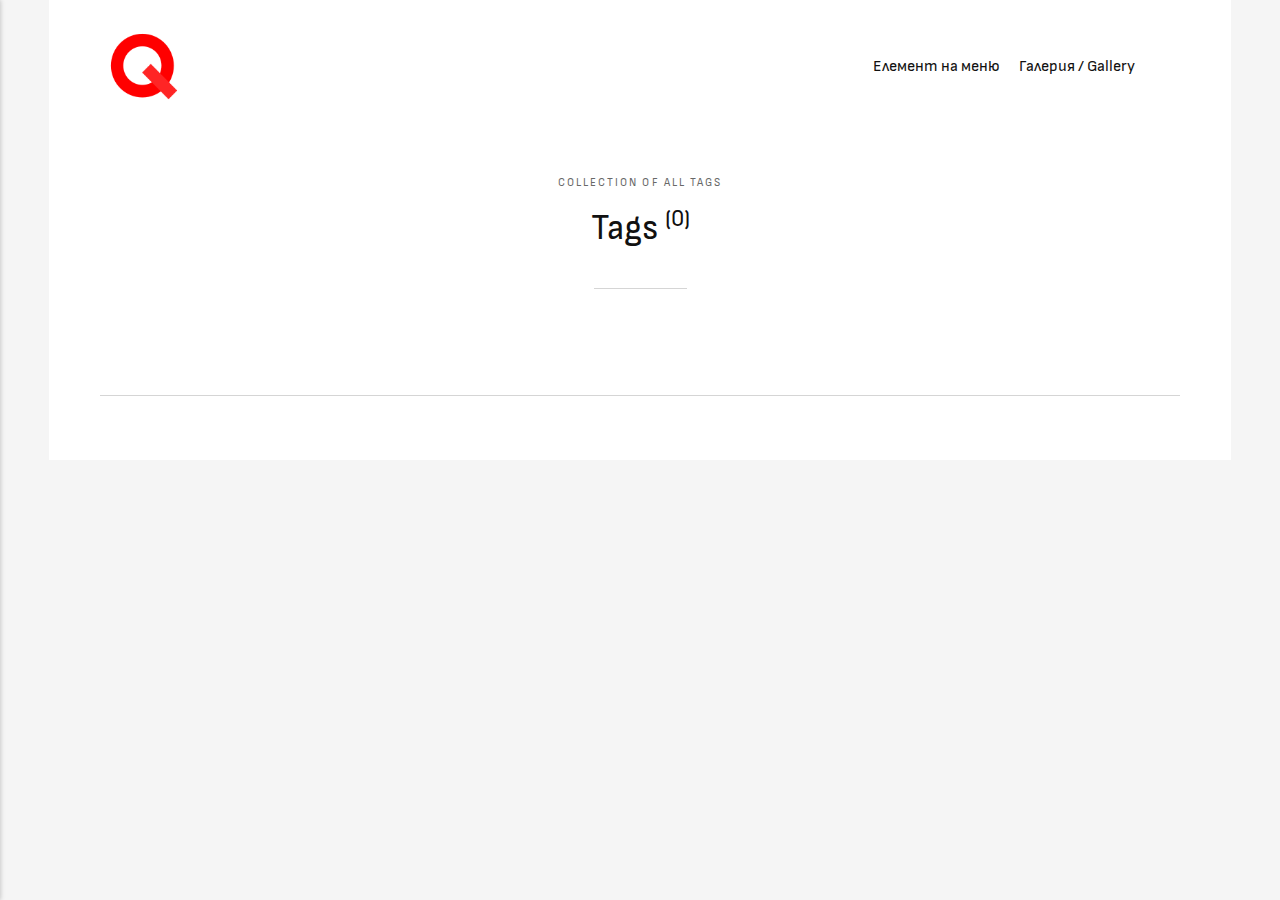
<file: tags/index.html>
<!DOCTYPE html><html lang="bg"><head><meta charset="utf-8"><meta http-equiv="X-UA-Compatible" content="IE=edge"><meta name="viewport" content="width=device-width,initial-scale=1"><title>All tags - Test website</title><meta name="robots" content="noindex, follow"><meta name="generator" content="Publii Open-Source CMS for Static Site"><link rel="alternate" type="application/atom+xml" href="https://kiiiiiiiiavailable.github.io/feed.xml"><link rel="alternate" type="application/json" href="https://kiiiiiiiiavailable.github.io/feed.json"><link rel="shortcut icon" href="https://kiiiiiiiiavailable.github.io/media/website/textformat.png" type="image/x-icon"><link rel="preload" href="https://kiiiiiiiiavailable.github.io/assets/dynamic/fonts/sofiasans/sofiasans.woff2" as="font" type="font/woff2" crossorigin><link rel="stylesheet" href="https://kiiiiiiiiavailable.github.io/assets/css/style.css?v=aadd83b66fa2fa321edadd2d29814241"><script type="application/ld+json">{"@context":"http://schema.org","@type":"Organization","name":"Test website","logo":"https://kiiiiiiiiavailable.github.io/media/website/quiz.png","url":"https://kiiiiiiiiavailable.github.io/"}</script><noscript><style>img[loading] {
                    opacity: 1;
                }</style></noscript></head><body class="tags-template"><div class="container"><header class="header" id="js-header"><a href="https://kiiiiiiiiavailable.github.io/" class="logo"><img src="https://kiiiiiiiiavailable.github.io/media/website/quiz.png" alt="Test website" width="128" height="128"></a><nav class="navbar js-navbar"><button class="navbar__toggle js-toggle" aria-label="Меню"><span class="navbar__toggle-box"><span class="navbar__toggle-inner">Меню</span></span></button><ul class="navbar__menu"><li class="has-submenu"><a href="https://kiiiiiiiiavailable.github.io/page/" target="_self" aria-haspopup="true">Елемент на меню</a><ul class="navbar__submenu level-2" aria-hidden="true"><li><a href="https://kiiiiiiiiavailable.github.io/another-page/" target="_self">Елемент на подменю</a></li></ul></li><li><a href="https://kiiiiiiiiavailable.github.io/gallery/" target="_self">Галерия / Gallery</a></li></ul></nav></header><main class="page page--tags"><section class="hero wrapper"><p>Collection of all tags</p><h1>Tags <sup>(0)</sup></h1></section><ul class="l-col l-col--3"></ul></main><footer class="footer"><div class="footer__copyright"></div></footer></div><script defer="defer" src="https://kiiiiiiiiavailable.github.io/assets/js/scripts.min.js?v=4268bfae06e330d473c424d50f09abda"></script><script>window.publiiThemeMenuConfig={mobileMenuMode:'sidebar',animationSpeed:300,submenuWidth: 'auto',doubleClickTime:500,mobileMenuExpandableSubmenus:true,relatedContainerForOverlayMenuSelector:'.navbar'};</script><script defer="defer" src="https://kiiiiiiiiavailable.github.io/assets/js/isotope.pkgd.min.js?v=2afcff647ed260006faa71c8e779e8d4"></script><script>window.addEventListener("DOMContentLoaded",function(){var j=new Isotope(".l-col",{itemSelector:".c-card",percentPosition:true,layoutMode:"fitRows",transitionDuration:"0.6s",masonry:{columnWidth:".c-card"}});var g=document.querySelector(".filter__button-group");if(g){g.addEventListener("click",function(i){if(!matchesSelector(i.target,"button")){return}var k=i.target.getAttribute("data-filter");k=k;j.arrange({filter:k})});var b=document.querySelectorAll(".filter__button-group");for(var c=0,e=b.length;c<e;c++){var d=b[c];h(d)}function h(i){i.addEventListener("click",function(k){if(!matchesSelector(k.target,"button")){return}i.querySelector(".is-active").classList.remove("is-active");k.target.classList.add("is-active")})}}var a=document.querySelector(".l-col");var f=document.querySelectorAll(".c-card");a.classList.add("is-visible");j.revealItemElements(f)});</script><script>/*<![CDATA[*/var images=document.querySelectorAll("img[loading]");for(var i=0;i<images.length;i++){if(images[i].complete){images[i].classList.add("is-loaded")}else{images[i].addEventListener("load",function(){this.classList.add("is-loaded")},false)}};/*]]>*/</script></body></html>
</file>
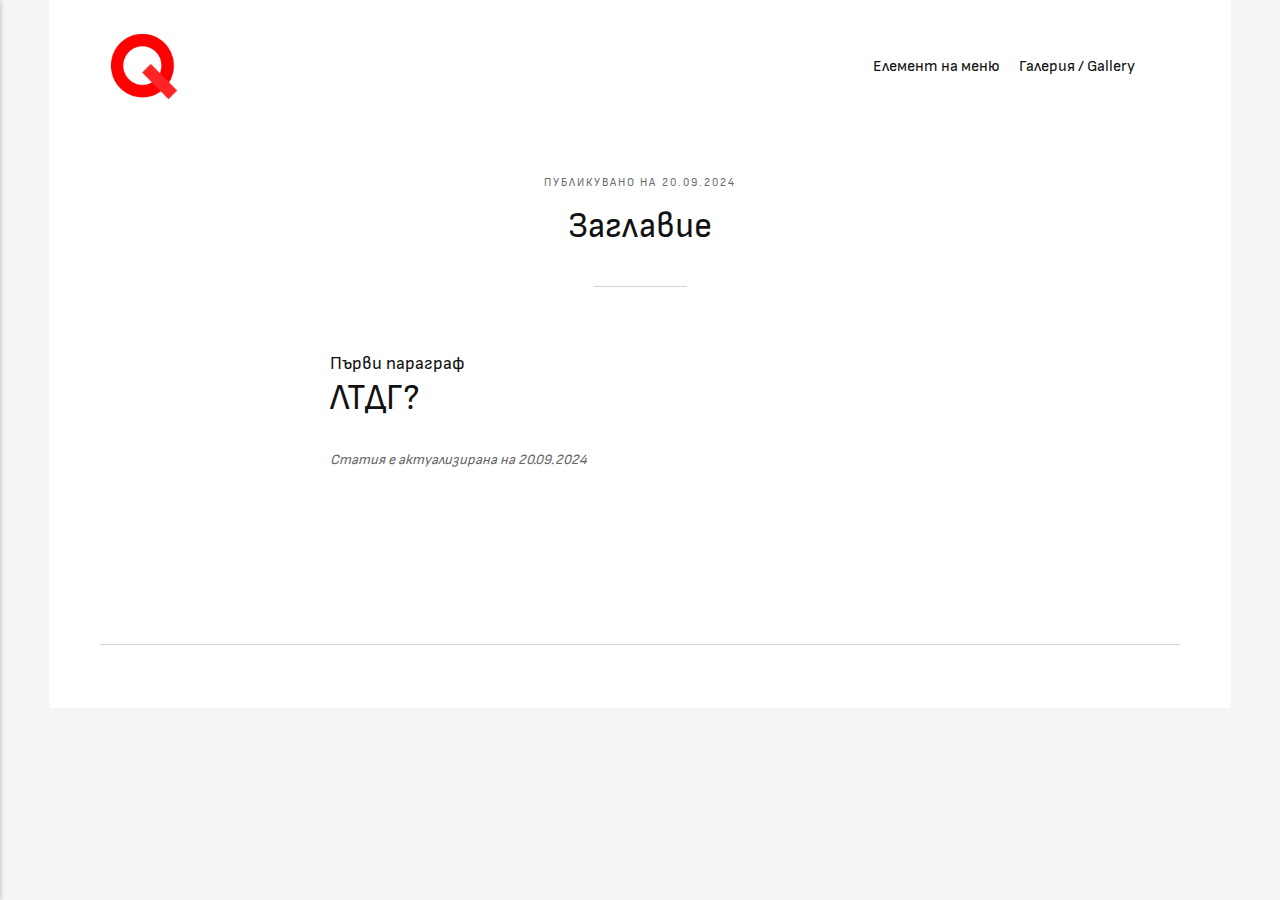
<file: zaglavie/index.html>
<!DOCTYPE html><html lang="bg"><head><meta charset="utf-8"><meta http-equiv="X-UA-Compatible" content="IE=edge"><meta name="viewport" content="width=device-width,initial-scale=1"><title>Заглавие - Test website</title><meta name="description" content="Първи параграф ЛТДГ?"><meta name="generator" content="Publii Open-Source CMS for Static Site"><link rel="canonical" href="https://kiiiiiiiiavailable.github.io/zaglavie/"><link rel="alternate" type="application/atom+xml" href="https://kiiiiiiiiavailable.github.io/feed.xml"><link rel="alternate" type="application/json" href="https://kiiiiiiiiavailable.github.io/feed.json"><link rel="shortcut icon" href="https://kiiiiiiiiavailable.github.io/media/website/textformat.png" type="image/x-icon"><link rel="preload" href="https://kiiiiiiiiavailable.github.io/assets/dynamic/fonts/sofiasans/sofiasans.woff2" as="font" type="font/woff2" crossorigin><link rel="stylesheet" href="https://kiiiiiiiiavailable.github.io/assets/css/style.css?v=aadd83b66fa2fa321edadd2d29814241"><script type="application/ld+json">{"@context":"http://schema.org","@type":"Article","mainEntityOfPage":{"@type":"WebPage","@id":"https://kiiiiiiiiavailable.github.io/zaglavie/"},"headline":"Заглавие","datePublished":"2024-09-20T09:18","dateModified":"2024-09-20T09:18","image":{"@type":"ImageObject","url":"https://kiiiiiiiiavailable.github.io/media/website/quiz.png","height":128,"width":128},"description":"Първи параграф ЛТДГ?","author":{"@type":"Person","name":"Test","url":"https://kiiiiiiiiavailable.github.io/authors/test/"},"publisher":{"@type":"Organization","name":"Test","logo":{"@type":"ImageObject","url":"https://kiiiiiiiiavailable.github.io/media/website/quiz.png","height":128,"width":128}}}</script><noscript><style>img[loading] {
                    opacity: 1;
                }</style></noscript></head><body class="post-template"><div class="container"><header class="header" id="js-header"><a href="https://kiiiiiiiiavailable.github.io/" class="logo"><img src="https://kiiiiiiiiavailable.github.io/media/website/quiz.png" alt="Test website" width="128" height="128"></a><nav class="navbar js-navbar"><button class="navbar__toggle js-toggle" aria-label="Меню"><span class="navbar__toggle-box"><span class="navbar__toggle-inner">Меню</span></span></button><ul class="navbar__menu"><li class="has-submenu"><a href="https://kiiiiiiiiavailable.github.io/page/" target="_self" aria-haspopup="true">Елемент на меню</a><ul class="navbar__submenu level-2" aria-hidden="true"><li><a href="https://kiiiiiiiiavailable.github.io/another-page/" target="_self">Елемент на подменю</a></li></ul></li><li><a href="https://kiiiiiiiiavailable.github.io/gallery/" target="_self">Галерия / Gallery</a></li></ul></nav></header><main class="post"><article class="content wrapper"><header class="hero"><p class="content__meta">Публикувано на <time datetime="2024-09-20T09:18">20.09.2024</time></p><h1 class="content__title">Заглавие</h1></header><div class="content__entry"><p>Първи параграф</p><h1>ЛТДГ?</h1></div><footer class="content__footer"><div class="content__last-updated">Статия е актуализирана на 20.09.2024</div><div class="content__footer__col"></div></footer></article></main><footer class="footer"><div class="footer__copyright"></div></footer></div><script defer="defer" src="https://kiiiiiiiiavailable.github.io/assets/js/scripts.min.js?v=4268bfae06e330d473c424d50f09abda"></script><script>window.publiiThemeMenuConfig={mobileMenuMode:'sidebar',animationSpeed:300,submenuWidth: 'auto',doubleClickTime:500,mobileMenuExpandableSubmenus:true,relatedContainerForOverlayMenuSelector:'.navbar'};</script><script>/*<![CDATA[*/var images=document.querySelectorAll("img[loading]");for(var i=0;i<images.length;i++){if(images[i].complete){images[i].classList.add("is-loaded")}else{images[i].addEventListener("load",function(){this.classList.add("is-loaded")},false)}};/*]]>*/</script></body></html>
</file>
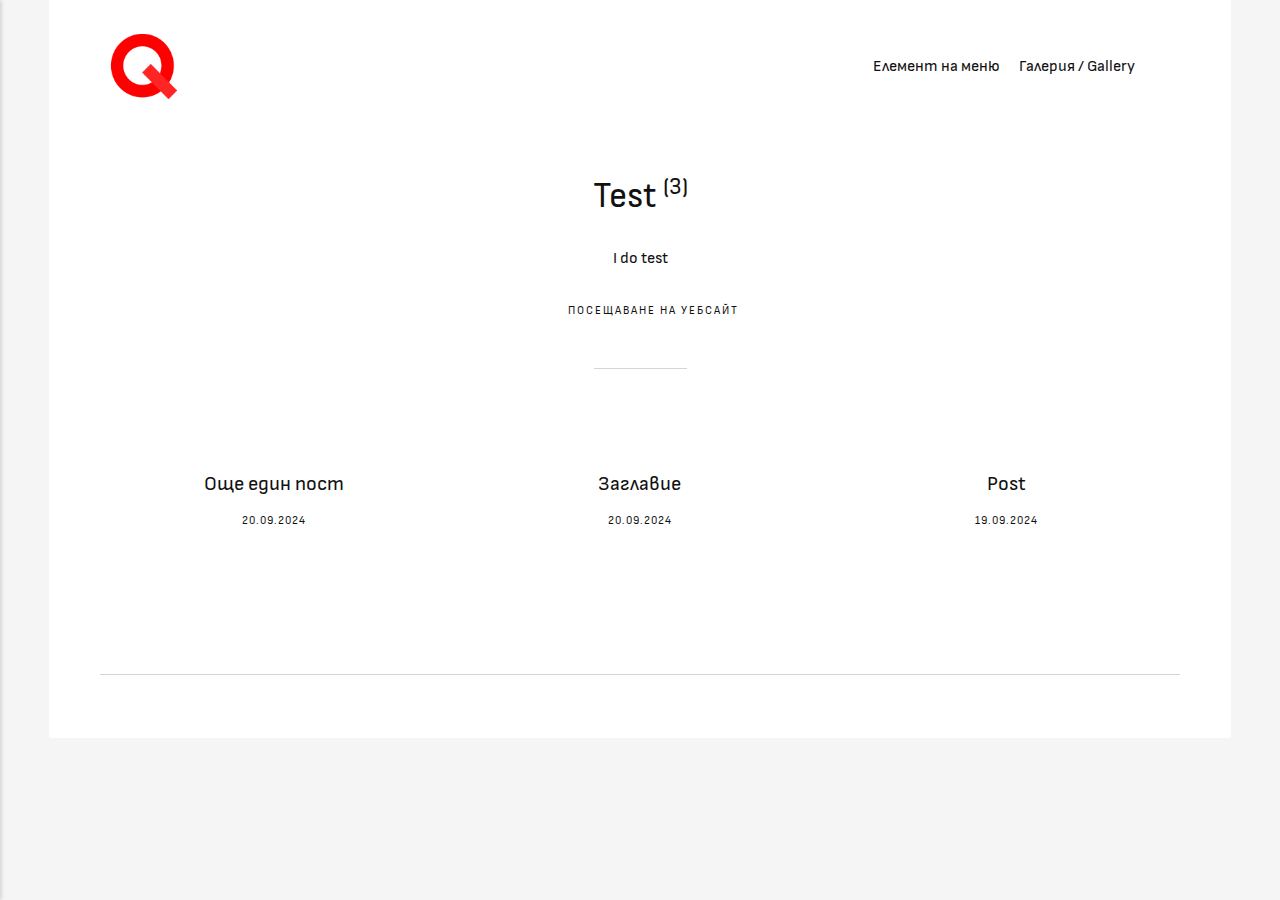
<file: authors/test/index.html>
<!DOCTYPE html><html lang="bg"><head><meta charset="utf-8"><meta http-equiv="X-UA-Compatible" content="IE=edge"><meta name="viewport" content="width=device-width,initial-scale=1"><title>Test page</title><meta name="robots" content="noindex, follow"><meta name="generator" content="Publii Open-Source CMS for Static Site"><link rel="alternate" type="application/atom+xml" href="https://kiiiiiiiiavailable.github.io/feed.xml"><link rel="alternate" type="application/json" href="https://kiiiiiiiiavailable.github.io/feed.json"><link rel="shortcut icon" href="https://kiiiiiiiiavailable.github.io/media/website/textformat.png" type="image/x-icon"><link rel="preload" href="https://kiiiiiiiiavailable.github.io/assets/dynamic/fonts/sofiasans/sofiasans.woff2" as="font" type="font/woff2" crossorigin><link rel="stylesheet" href="https://kiiiiiiiiavailable.github.io/assets/css/style.css?v=aadd83b66fa2fa321edadd2d29814241"><script type="application/ld+json">{"@context":"http://schema.org","@type":"Organization","name":"Test website","logo":"https://kiiiiiiiiavailable.github.io/media/website/quiz.png","url":"https://kiiiiiiiiavailable.github.io/"}</script><noscript><style>img[loading] {
                    opacity: 1;
                }</style></noscript></head><body class="author-template"><div class="container"><header class="header" id="js-header"><a href="https://kiiiiiiiiavailable.github.io/" class="logo"><img src="https://kiiiiiiiiavailable.github.io/media/website/quiz.png" alt="Test website" width="128" height="128"></a><nav class="navbar js-navbar"><button class="navbar__toggle js-toggle" aria-label="Меню"><span class="navbar__toggle-box"><span class="navbar__toggle-inner">Меню</span></span></button><ul class="navbar__menu"><li class="has-submenu"><a href="https://kiiiiiiiiavailable.github.io/page/" target="_self" aria-haspopup="true">Елемент на меню</a><ul class="navbar__submenu level-2" aria-hidden="true"><li><a href="https://kiiiiiiiiavailable.github.io/another-page/" target="_self">Елемент на подменю</a></li></ul></li><li><a href="https://kiiiiiiiiavailable.github.io/gallery/" target="_self">Галерия / Gallery</a></li></ul></nav></header><main class="page page--author"><section class="hero wrapper"><h1>Test <sup>(3)</sup></h1><div class="page--author__desc"><p>I do test</p></div><div class="page--author__website"><a href="www.test.test" target="_blank" rel="nofollow noreferrer noopener" class="invert"><svg height="20" width="20" aria-hidden="true" stroke="currentColor" stroke-width="2"><use xlink:href="https://kiiiiiiiiavailable.github.io/assets/svg/svg-map.svg#website"/></svg> Посещаване на уебсайт</a></div></section><section class="l-col l-col--3"><article class="c-card"><a href="https://kiiiiiiiiavailable.github.io/oshche-edin-post/" class="c-card__link"><div class="c-card__body"><div class="c-card__text"><h2>Още един пост</h2><time datetime="2024-09-20T10:17">20.09.2024</time></div></div></a></article><article class="c-card"><a href="https://kiiiiiiiiavailable.github.io/zaglavie/" class="c-card__link"><div class="c-card__body"><div class="c-card__text"><h2>Заглавие</h2><time datetime="2024-09-20T09:18">20.09.2024</time></div></div></a></article><article class="c-card"><a href="https://kiiiiiiiiavailable.github.io/post/" class="c-card__link"><div class="c-card__body"><div class="c-card__text"><h2>Post</h2><time datetime="2024-09-19T21:05">19.09.2024</time></div></div></a></article></section></main><footer class="footer"><div class="footer__copyright"></div></footer></div><script defer="defer" src="https://kiiiiiiiiavailable.github.io/assets/js/scripts.min.js?v=4268bfae06e330d473c424d50f09abda"></script><script>window.publiiThemeMenuConfig={mobileMenuMode:'sidebar',animationSpeed:300,submenuWidth: 'auto',doubleClickTime:500,mobileMenuExpandableSubmenus:true,relatedContainerForOverlayMenuSelector:'.navbar'};</script><script defer="defer" src="https://kiiiiiiiiavailable.github.io/assets/js/isotope.pkgd.min.js?v=2afcff647ed260006faa71c8e779e8d4"></script><script>window.addEventListener("DOMContentLoaded",function(){var j=new Isotope(".l-col",{itemSelector:".c-card",percentPosition:true,layoutMode:"fitRows",transitionDuration:"0.6s",masonry:{columnWidth:".c-card"}});var g=document.querySelector(".filter__button-group");if(g){g.addEventListener("click",function(i){if(!matchesSelector(i.target,"button")){return}var k=i.target.getAttribute("data-filter");k=k;j.arrange({filter:k})});var b=document.querySelectorAll(".filter__button-group");for(var c=0,e=b.length;c<e;c++){var d=b[c];h(d)}function h(i){i.addEventListener("click",function(k){if(!matchesSelector(k.target,"button")){return}i.querySelector(".is-active").classList.remove("is-active");k.target.classList.add("is-active")})}}var a=document.querySelector(".l-col");var f=document.querySelectorAll(".c-card");a.classList.add("is-visible");j.revealItemElements(f)});</script><script>/*<![CDATA[*/var images=document.querySelectorAll("img[loading]");for(var i=0;i<images.length;i++){if(images[i].complete){images[i].classList.add("is-loaded")}else{images[i].addEventListener("load",function(){this.classList.add("is-loaded")},false)}};/*]]>*/</script></body></html>
</file>
